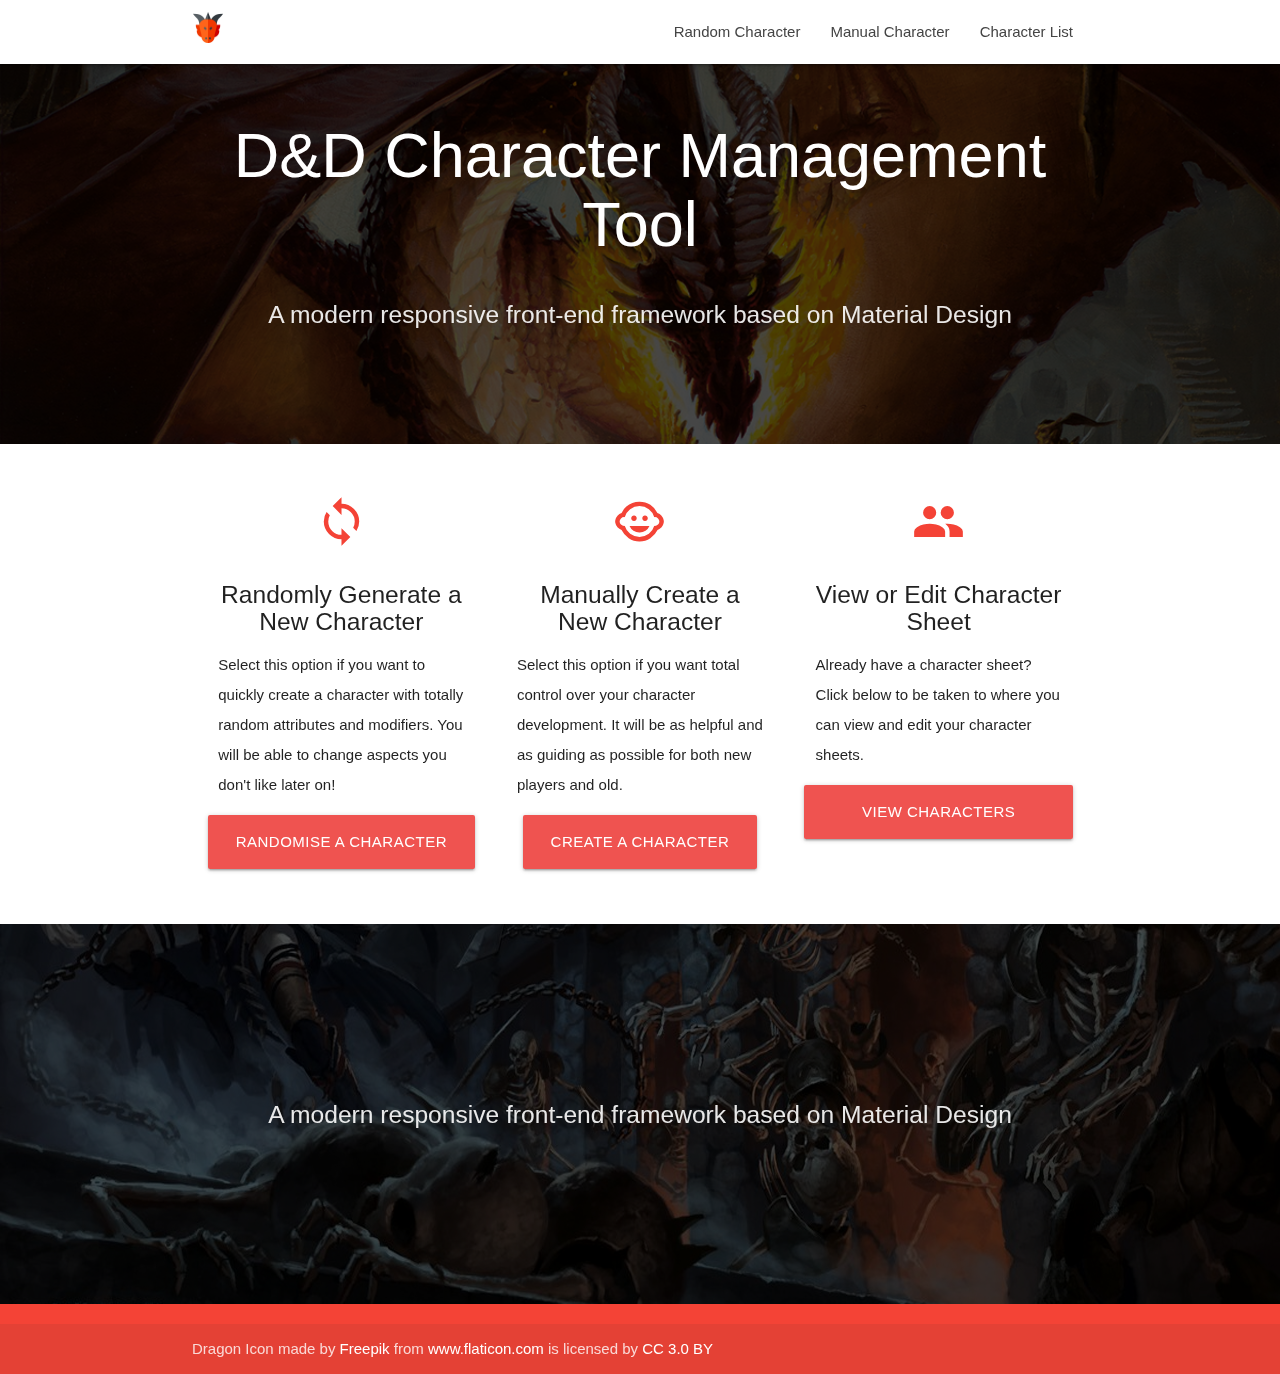
<file: src/main/resources/static/index.html>
<!DOCTYPE html>
<html lang="en">
<html xmlns:th="http://www.thymeleaf.org">
<head th:fragment="headerfiles">
  <meta http-equiv="Content-Type" content="text/html; charset=UTF-8"/>
  <meta name="viewport" content="width=device-width, initial-scale=1"/>
  <title>Dungeons and Dragons Character Manager</title>

  <!-- CSS  -->
  <link href="https://fonts.googleapis.com/icon?family=Material+Icons" rel="stylesheet">
  <link href="css/materialize.css" type="text/css" rel="stylesheet" media="screen,projection"/>
  <link href="css/style.css" type="text/css" rel="stylesheet" media="screen,projection"/>
</head>
<body>
<nav class="white" role="navigation" th:fragment="navbar">
  <div class="nav-wrapper container">
    <a id="logo-container" href="/" class="brand-logo"><img src="img/dragon_icon.png" class="responsive-img" style="width: 1em;" alt="Cerberus Icon"></a>
    <ul id="nav-mobile" class="right hide-on-med-and-down">
      <li><a href="/randomise-character">Random Character</a></li>
      <li><a href="/manual-character">Manual Character</a></li>
      <li><a href="/character-sheets">Character List</a></li>
    </ul>
  </div>
</nav>

<div id="index-banner" class="parallax-container">
  <div class="section no-pad-bot">
    <div class="container">
      <br><br>
      <h1 class="header center white-text text-lighten-2">D&amp;D Character Management Tool</h1>
      <div class="row center">
        <h5 class="header col s12 light">A modern responsive front-end framework based on Material Design</h5>
      </div>
      <br><br>
    </div>
  </div>
  <div class="parallax"><img src="img/background1.png" alt="Unsplashed background img 1" style="opacity: 100;"></div>
</div>


<div class="container">
  <div class="section">

    <!--   Icon Section   -->
    <div class="row">
      <div class="col s12 m4">
        <div class="icon-block">
          <h2 class="center red-text"><i class="material-icons">loop</i></h2>
          <h5 class="center">Randomly Generate a New Character</h5>
          <p class="light">
            Select this option if you want to quickly create a character with totally random attributes and modifiers. You will be able to change aspects you don't like later on!
          </p>
          <div class="row center">
            <a href="/randomise-character" id="download-button" class="btn-large waves-effect waves-light red lighten-1">Randomise a Character</a>
          </div>
        </div>
      </div>

      <div class="col s12 m4">
        <div class="icon-block">
          <h2 class="center red-text"><i class="material-icons">child_care</i></h2>
          <h5 class="center">Manually Create a New Character</h5>

          <p class="light">
            Select this option if you want total control over your character development. It will be as helpful and as guiding as possible for both new players and old.</p>

          <div class="row center">
            <a href="/manual-character" id="download-button" class="btn-large waves-effect waves-light red lighten-1">Create a Character</a>
          </div>
        </div>
      </div>

      <div class="col s12 m4">
        <div class="icon-block">
          <h2 class="center red-text"><i class="material-icons">group</i></h2>
          <h5 class="center">View or Edit Character Sheet</h5>

          <p class="light">Already have a character sheet? Click below to be taken to where you can view and edit your character sheets.</p>
          <div class="row center">
            <a href="/character-sheets" id="download-button" class="btn-large waves-effect waves-light red lighten-1">View Characters Sheets</a>
          </div>
        </div>
      </div>
    </div>

  </div>
</div>


<div class="parallax-container valign-wrapper">
  <div class="section no-pad-bot">
    <div class="container">
      <div class="row center">
        <h5 class="header col s12 light">A modern responsive front-end framework based on Material Design</h5>
      </div>
    </div>
  </div>
  <div class="parallax"><img src="img/background2.jpg" alt="Unsplashed background img 2"></div>
</div>

<footer class="page-footer red" th:fragment="footer">
  <div class="footer-copyright">
    <div class="container">
      Dragon Icon made by <a class="white-text text-lighten-3" href="https://www.freepik.com/" title="Freepik">Freepik</a> from <a class="white-text text-lighten-3" href="https://www.flaticon.com/" title="Flaticon">www.flaticon.com</a> is licensed by <a class="white-text text-lighten-3" href="http://creativecommons.org/licenses/by/3.0/" title="Creative Commons BY 3.0" target="_blank">CC 3.0 BY</a></div>
  </div>
  <!--  Scripts-->
  <script src="https://code.jquery.com/jquery-2.1.1.min.js"></script>
  <script src="js/materialize.js"></script>
  <script src="js/init.js"></script>
</footer>

</body>
</html>
</file>
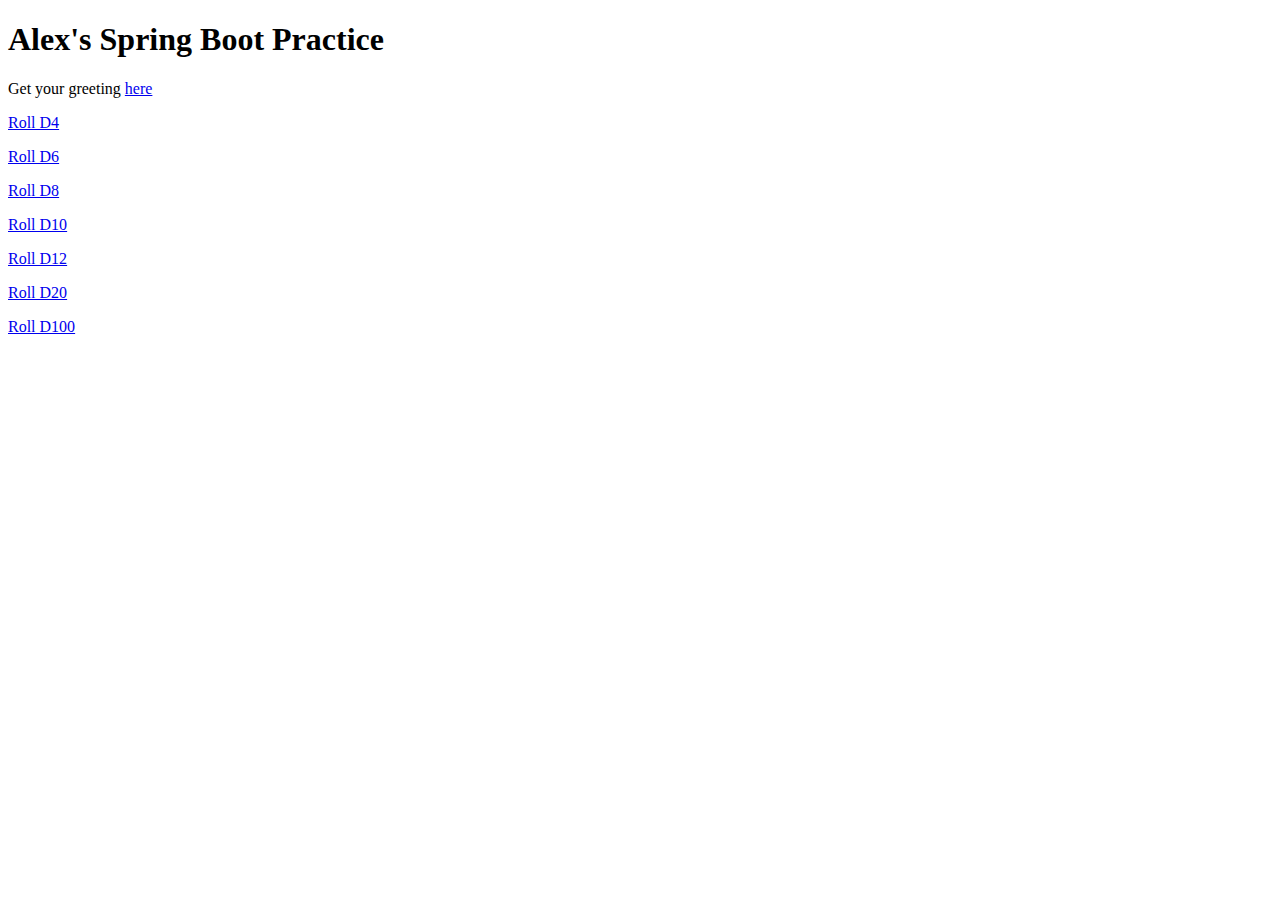
<file: target/classes/static/index_test.html>
<!DOCTYPE HTML>
<html xmlns="http://www.w3.org/1999/xhtml" xmlns:th="http://www.thymeleaf.org">
<head>
    <title>Getting Started: Serving Web Content</title>
    <meta http-equiv="Content-Type" content="text/html; charset=UTF-8" />
</head>
<body>
    <h1>Alex's Spring Boot Practice</h1>
    <p>Get your greeting <a href="/greeting">here</a></p>
    <p><a href="/dice-roller?sides=4">Roll D4</a></p>
    <p><a href="/dice-roller?sides=6">Roll D6</a></p>
    <p><a href="/dice-roller?sides=8">Roll D8</a></p>
    <p><a href="/dice-roller?sides=10">Roll D10</a></p>
    <p><a href="/dice-roller?sides=12">Roll D12</a></p>
    <p><a href="/dice-roller?sides=20">Roll D20</a></p>
    <p><a href="/dice-roller?sides=100">Roll D100</a></p>
</body>
</html>
</file>
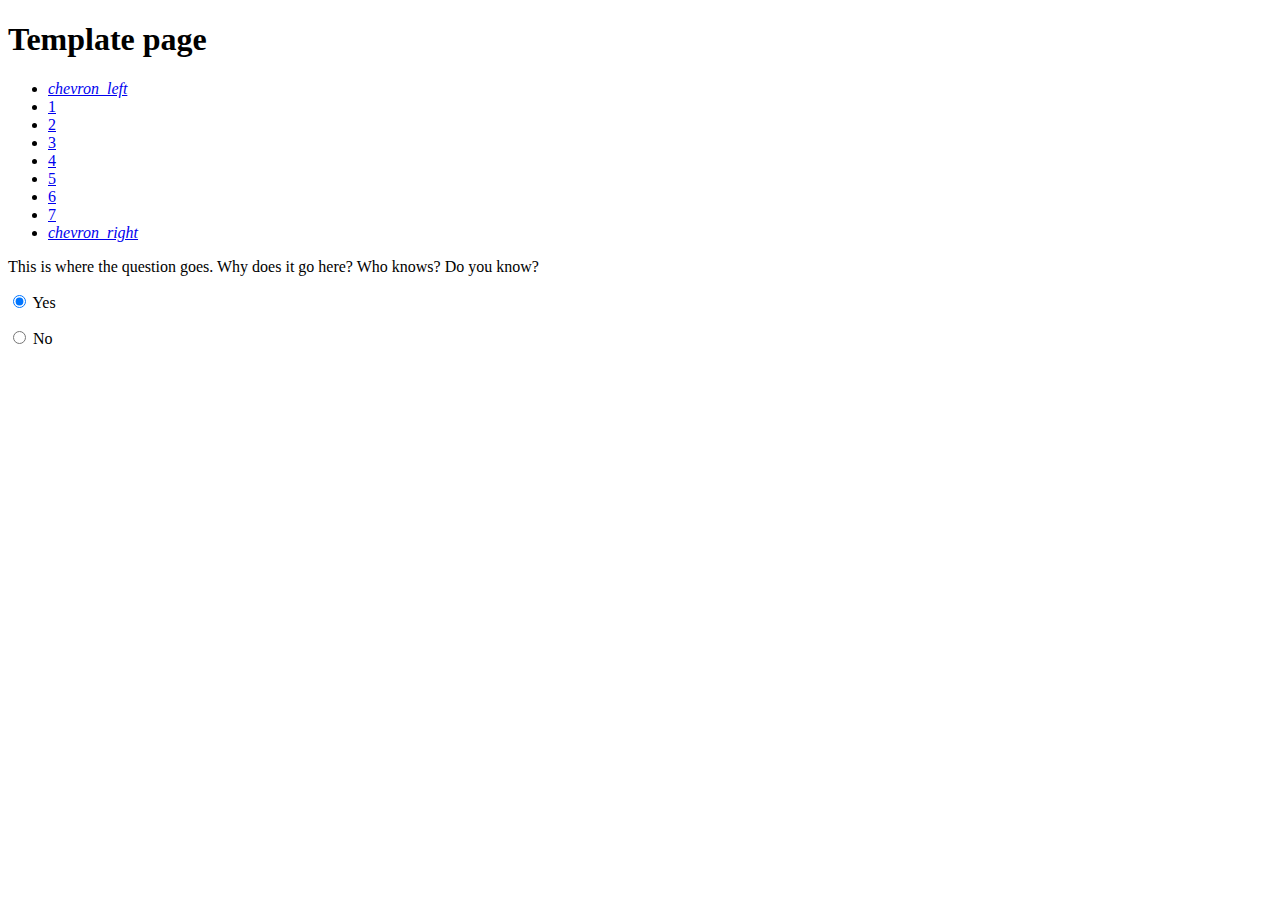
<file: target/classes/templates/fragments.html>
<!DOCTYPE html>
<html lang="en">
<header th:insert="index.html :: headerfiles"> </header>
<body   >
    <header th:insert="index.html :: navbar"> </header>
    <!-- template page-->
    <div class="container">
        <div class="row">
            <div class="col s12 center header">
                <h1>Template page</h1>
            </div>
        </div>
        <!-- Show how far along the questions are -->
        <div class="row">
            <div class="col s12 center">
                <ul class="pagination">
                    <li class="disabled"><a href="#!"><i class="material-icons">chevron_left</i></a></li>
                    <li class="active"><a href="#!">1</a></li>
                    <li class="waves-effect"><a href="#!">2</a></li>
                    <li class="waves-effect"><a href="#!">3</a></li>
                    <li class="waves-effect"><a href="#!">4</a></li>
                    <li class="waves-effect"><a href="#!">5</a></li>
                    <li class="waves-effect"><a href="#!">6</a></li>
                    <li class="waves-effect"><a href="#!">7</a></li>
                    <li class="waves-effect"><a href="#!"><i class="material-icons">chevron_right</i></a></li>
                </ul>
            </div>
        </div>
        
        <!-- The questions themsevles -->
        <form action="#">
            <div class="row">
                <div class="col s6">
                    <p>This is where the question goes. Why does it go here? Who knows? Do you know?</p>
                </div>
                <div class="col s6">

                <p>
                  <label>
                    <input name="question1" class="with-gap" type="radio" checked />
                    <span>Yes</span>
                  </label>
                </p>
                <p>
                  <label>
                    <input name="question1"class="with-gap" type="radio" />
                    <span>No</span>
                  </label>
                </p>
                </div>
            </div>
        </form>
    </div>
    
<nav th:replace="index.html :: footer"></nav>
</body>
</html>
</file>
<file: src/main/resources/static/css/style.css>
/* Custom Stylesheet */
/**
 * Use this file to override Materialize files so you can update
 * the core Materialize files in the future
 *
 * Made By MaterializeCSS.com
 */

nav ul a,
nav .brand-logo {
  color: #444;
}

p {
  line-height: 2rem;
}

.sidenav-trigger {
  color: #26a69a;
}

.parallax-container {
  min-height: 380px;
  line-height: 0;
  height: auto;
  color: rgba(255,255,255,.9);
}
  .parallax-container .section {
    width: 100%;
  }

@media only screen and (max-width : 992px) {
  .parallax-container .section {
    position: absolute;
    top: 40%;
  }
  #index-banner .section {
    top: 10%;
  }
}

@media only screen and (max-width : 600px) {
  #index-banner .section {
    top: 0;
  }
}

.icon-block {
  padding: 0 15px;
}
.icon-block .material-icons {
  font-size: inherit;
}

footer.page-footer {
  margin: 0;
}

/* label color */
   .input-field label {
     color: #000;
   }
   /* label focus color */
   .input-field input[type=text]:focus + label {
     color: #000;
   }
   /* label underline focus color */
   .input-field input[type=text]:focus {
     border-bottom: 1px solid #ee6e73;
     box-shadow: 0 1px 0 0 #F44336;
   }
   /* valid color */
   .input-field input[type=text].valid {
     border-bottom: 1px solid #000;
     box-shadow: 0 1px 0 0 #000;
   }
   /* invalid color */
   .input-field input[type=text].invalid {
     border-bottom: 1px solid #F44336;
     box-shadow: 0 1px 0 0 #F44336;
   }
   /* icon prefix focus color */
   .input-field .prefix.active {
     color: #F44336;
   }
</file>
